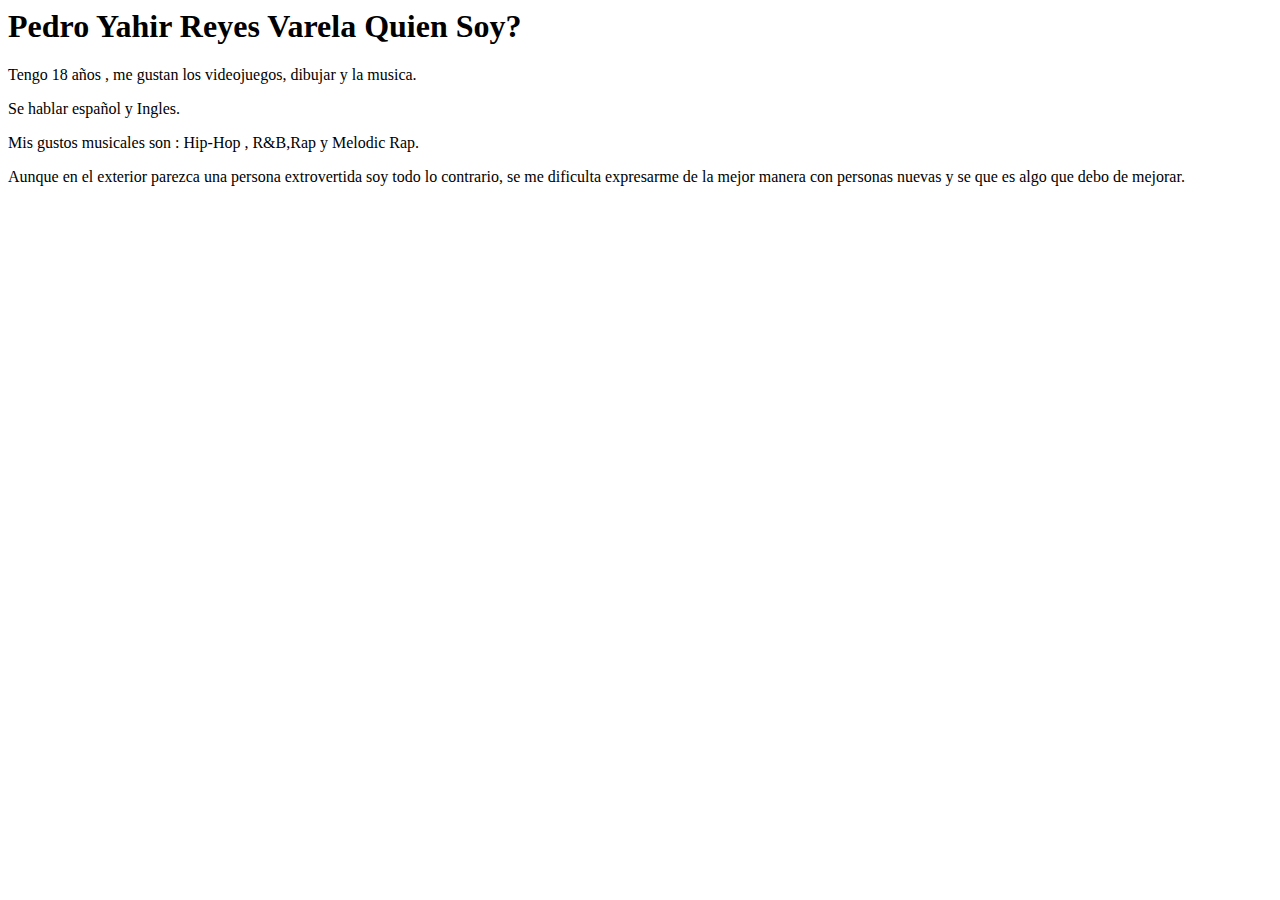
<file: Asignacion #1 HTML Basico/index.html>
<!DOC TYPE html>

<html>
<head>
<title>Pedro Yahir Reyes Varela</title>
</head>

<body>
<h1> Pedro Yahir Reyes Varela Quien Soy?</h1>
<p> Tengo 18 años , me gustan los videojuegos, dibujar y la musica.</p>
<p> Se hablar español y Ingles. </p>
<p> Mis gustos musicales son : Hip-Hop , R&B,Rap y Melodic Rap.</p>
<p> Aunque en el exterior parezca una  persona extrovertida soy todo lo contrario, se me dificulta expresarme de la mejor manera con  personas nuevas y se que es algo que debo de mejorar.</p>
</body>
</html>
</file>
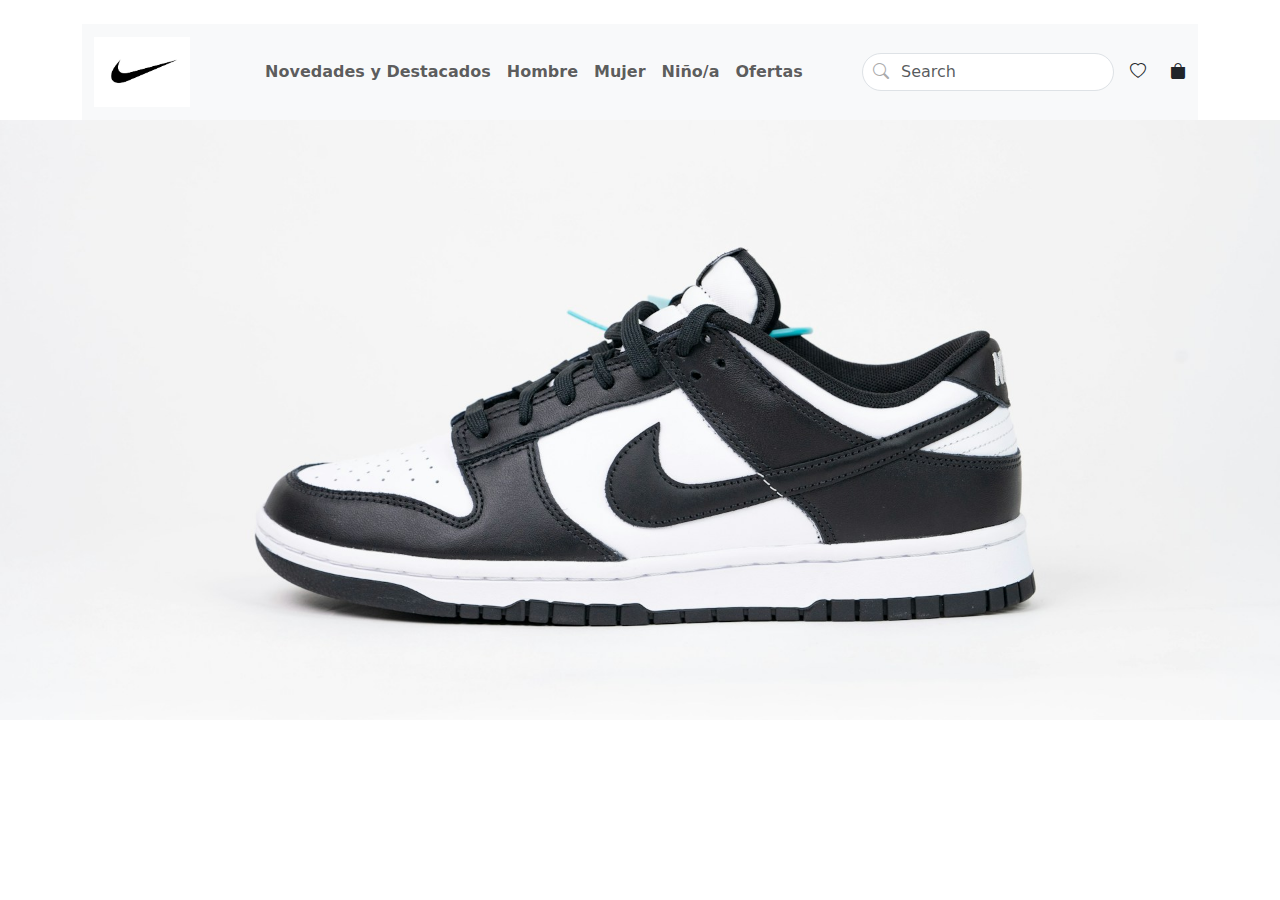
<file: Asignacion #3 Pagina Nike/index.html>
<!DOCTYPE html>
<html lang="en">

<head>
    <meta charset="UTF-8">
    <meta name="viewport" content="width=device-width, initial-scale=1.0">
    <title>Pedro Yahir Reyes Varela</title>
    <link href="https://cdn.jsdelivr.net/npm/bootstrap@5.3.3/dist/css/bootstrap.min.css" rel="stylesheet"
        integrity="sha384-QWTKZyjpPEjISv5WaRU9OFeRpok6YctnYmDr5pNlyT2bRjXh0JMhjY6hW+ALEwIH" crossorigin="anonymous">
    <link rel="stylesheet" href="https://cdn.jsdelivr.net/npm/bootstrap-icons@1.11.3/font/bootstrap-icons.min.css">
    <link rel="stylesheet" href="assets/css/style.css">
</head>

<body>
    <div class="container pt-4">
        <nav class="navbar navbar-expand-lg navbar-light bg-light">
            <div class="container-fluid">
                <!-- Logo -->
                <a class="navbar-brand" href="#">
                    <img src="assets/img/nike.jpg" alt="Logo" height="70">
                </a>

                <!-- Toggle button -->
                <button class="navbar-toggler" type="button" data-bs-toggle="collapse" data-bs-target="#navbarNav"
                    aria-controls="navbarNav" aria-expanded="false" aria-label="Toggle navigation">
                    <span class="navbar-toggler-icon"></span>
                </button>

                <!-- Menú -->
                <div class="collapse navbar-collapse" id="navbarNav">
                    <ul class="navbar-nav mx-auto fw-bold">
                        <li class="nav-item">
                            <a class="nav-link" href="#">Novedades y Destacados</a>
                        </li>
                        <li class="nav-item">
                            <a class="nav-link" href="#">Hombre</a>
                        </li>
                        <li class="nav-item">
                            <a class="nav-link" href="#">Mujer</a>
                        </li>
                        <li class="nav-item">
                            <a class="nav-link" href="#">Niño/a</a>
                        </li>
                        <li class="nav-item">
                            <a class="nav-link" href="#">Ofertas</a>
                        </li>
                    </ul>

                    <!-- Caja de búsqueda -->
                    <div class="d-flex align-items-center">

                        <div class="form-group has-search">
                            <span class="bi bi-search form-control-feedback"></span>
                            <input type="text" class="form-control rounded-pill" placeholder="Search">
                        </div>
                        <a href="" class="text-decoration-none text-dark">
                            <i class="bi bi-heart ms-3"></i>
                        </a>
                        <a href="" class="text-decoration-none text-dark">
                            <i class="bi bi-bag-fill ms-4"></i>
                        </a>
                    </div>
                </div>
            </div>
        </nav>
    </div>

    <div id="carouselExampleSlidesOnly" class="carousel slide" data-bs-ride="carousel" data-bs-interval="2000">
        <div class="carousel-inner">
            <div class="carousel-item active">
                <img src="assets/img/tenis1.jpg" class="d-block w-100" alt="...">
            </div>
            <div class="carousel-item">
                <img src="assets/img/tenis2.jpg" class="d-block w-100" alt="...">
            </div>
            <div class="carousel-item">
                <img src="assets/img/tenis3.jpg" class="d-block w-100" alt="...">
            </div>
        </div>
    </div>



    <script src="https://cdn.jsdelivr.net/npm/bootstrap@5.3.3/dist/js/bootstrap.bundle.min.js"
        integrity="sha384-YvpcrYf0tY3lHB60NNkmXc5s9fDVZLESaAA55NDzOxhy9GkcIdslK1eN7N6jIeHz"
        crossorigin="anonymous"></script>
</body>

</html>
</file>
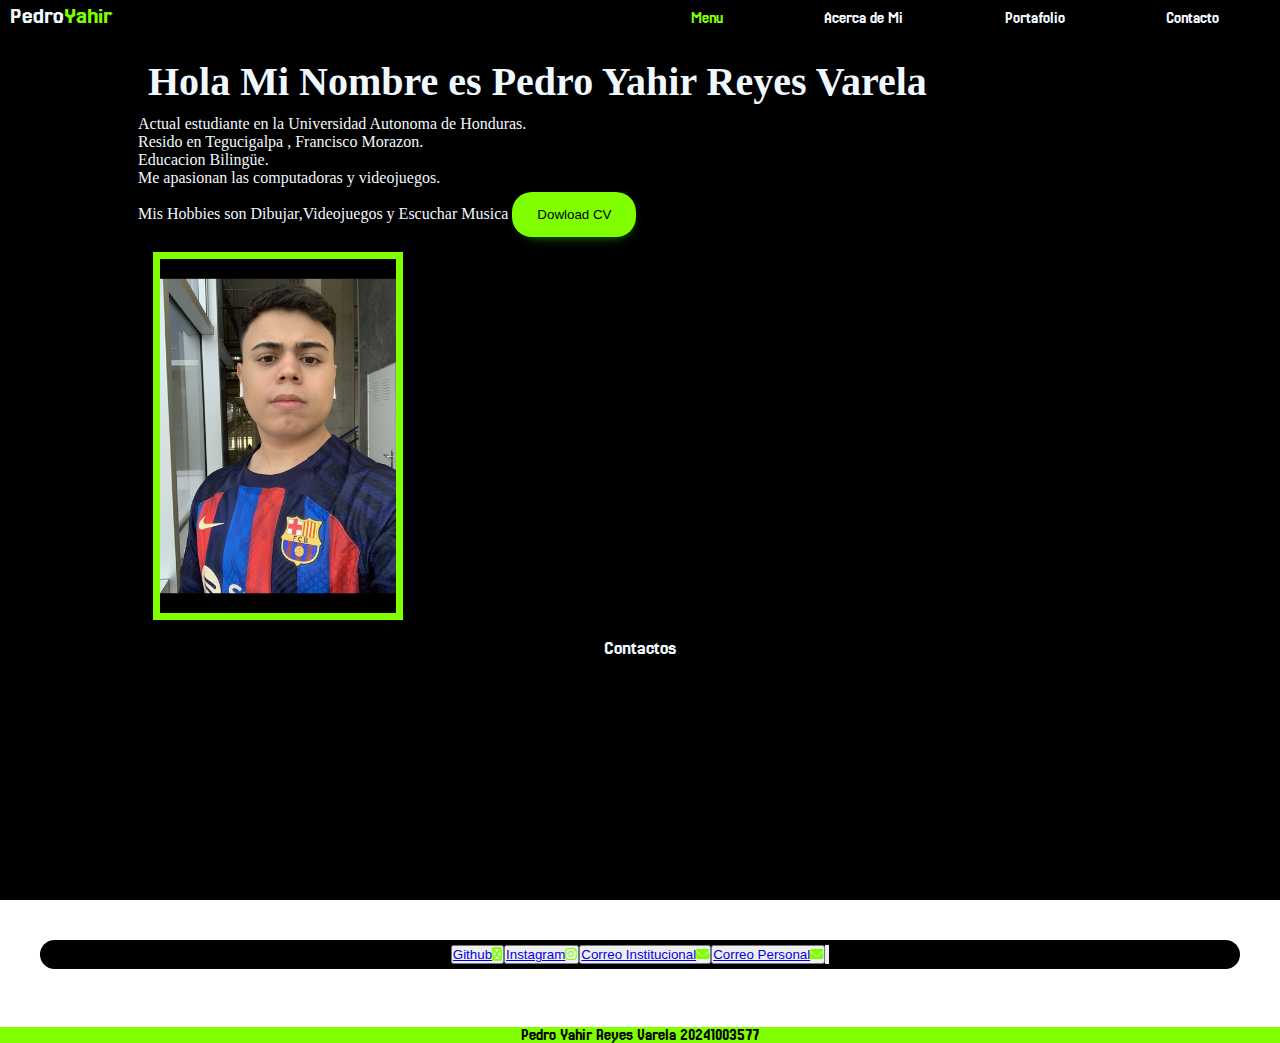
<file: Asignacion Final Laboratorio Portafolio/index.html>
<!DOCTYPE html>
<html lang="en">
<head>
  <meta charset="UTF-8">
  <meta http-equiv="X-UA-Compatible" content="IE=edge">
  <meta name="viewport" content="width=device-width, initial-scale=1.0">
  <title>Portfolio</title>
  <link rel="stylesheet" href="css/styles.css">
  <link rel="stylesheet" href="https://cdnjs.cloudflare.com/ajax/libs/font-awesome/6.0.0-beta3/css/all.min.css">
</head>
<body>
  <div class="wrapper">
     <header>
      
       <nav class="navbar">
         <div class="brand">
           <h2> Pedro<span>Yahir</span></h2>
          </div>
           <ul class="menu">
            <li><a class="active" href="#">Menu</a></li>
            <li><a href="#">Acerca de Mi</a></li>
            <li><a href="#">Portafolio</a></li>
            <li><a href="#">Contacto</a></li>
          </ul>
      </nav>
 </header>
 

 <main class="main">
  <div class="info-content"> 
    <h1>Hola  <span> Mi Nombre es </span>Pedro Yahir Reyes Varela </h1>
    <p>Actual estudiante en la Universidad Autonoma de Honduras.
             
    </p>
    <p>Resido en Tegucigalpa , Francisco Morazon.</p>                   
      <p>Educacion Bilingüe.</p>
     <p>Me apasionan las computadoras y videojuegos.</p>
     <p.> Mis Hobbies son Dibujar,Videojuegos y Escuchar Musica</p.>
  
    
     <a dowload href="#">
      <button class="dowload-cv">Dowload CV</button>
      </a>
    <div class="image">
   <img src="img/IMG_5912.jpg"alt="">

   <div class="contactos">
   <div class="contactos_heading">
     <h3> Contactos</h3> <br>
     <div class="Contactar">
     </div>
  


  </main>


  </div>

  <div class="about">

  </div>
</body>
    <div class="contactos_link">
     <button><a href="https://github.com/SLVR-Alchemist">Github<i class="fa fa-github-alt"style="color:chartreuse" aria-hidden="true"></i></a></button>
     <button><a href="https://www.instagram.com/slvr_alchemist?igsh=MWRsZGlsNGpkbXBuZA==">Instagram<i class="fa-brands fa-instagram"style="color: chartreuse"></i></a></button>
     <button><a href="preyesv@unah.hn">Correo Institucional<i class="fa fa-envelope"style="color: chartreuse" aria-hidden="true"></i></a></button>
     <button><a href="pedroyahir2019@gmail.com">Correo Personal<i class="fa fa-envelope"style="color: chartreuse" aria-hiden="true"></i></a></button>

     
     
     <button> 
    </div>
</div><br>
<div class="footer">
<footer>Pedro Yahir Reyes Varela 20241003577</footer>
</div>
</html>
</file>
<file: Asignacion #3 Pagina Nike/assets/css/style.css>
.has-search .form-control {
    padding-left: 2.375rem;
}

.has-search .form-control-feedback {
    position: absolute;
    z-index: 2;
    display: block;
    width: 2.375rem;
    height: 2.375rem;
    line-height: 2.375rem;
    text-align: center;
    pointer-events: none;
    color: #aaa;
}

.carousel-item img {
    height: 600px;
    object-fit: cover;
}
</file>
<file: Asignacion Final Laboratorio Portafolio/css/styles.css>
@import url('https://fonts.googleapis.com/css2?family=Jersey+10+Charted&family=Jersey+25&display=swap');


* {
  margin: 0;
  padding: 0;
  box-sizing: border-box;
}
 
.body{
    font-family: "Jersey 25", sans-serif;
    font-weight: 400;
    font-style: normal;
  }
  

h2{
  font-family: "Jersey 25", sans-serif;
  font-weight: 400;
  font-style: normal;
  }

  h3{font-family: "Jersey 25", sans-serif;
    font-weight: 400;
    font-style: normal;
    display:flex;
    justify-content:center
  }

  .p{
    margin:10px 20px;
  }
  

.wrapper{
  width:100vw;
  height:100vh;
  background-color: black;
  color:aliceblue;
}

.brand span{
  color:chartreuse
}

.brand{
  margin-top:-6px;
}

.navbar{
  display: flex;
  justify-content:space-between;
  padding:10px;
}

.menu{
  display:flex;
  width:50%;
  justify-content:space-around ;
  font-family: "Jersey 25", sans-serif;
    font-weight: 400;
    font-style: normal;
}

.menu li{
  list-style: none;
  font-family: "Jersey 25", sans-serif;
    font-weight: 400;
    font-style: normal;
}

.menu a {
  color:aliceblue;
  text-decoration:none;
  padding: 10px 5px;
  font-family: "Jersey 25", sans-serif;
    font-weight: 400;
    font-style: normal;
  
}

.menu  .active{
  color:chartreuse
}

.menu a:hover{
  background-color: chartreuse;
  color:black;
  transition:ease-in .2s;

}

.contactos_link {
  display: flex;
  justify-content:center;
  text-decoration:none;
  margin:40px;
  color:chartreuse;
  background-color: black;
  padding:5px;
  border-radius:20px
  }

.main{
  margin:0 auto;
  width:80vw;
  height:80vh;
  padding:10px;
}

h1{
  font-size: 40px;
color:chartreuse
  justify-content:space-between;
  padding:10px;
}

span{
  color: aliceblue;
}

.image img{
  width:250px;
  margin:15px;
  border:7px solid chartreuse;

}

.dowload-cv{
  padding:15px  25px;
  background-color: chartreuse;
  border:none;
  border-radius: 20px;
  margin-top:5px;
  cursor:pointer;
  box-shadow: 2px 6px 14px -10px rgb(57, 255, 20)
}
.dowload-cv:hover{
  background-color:white;
  box-shadow: none;

}

.footer{
  background-color:chartreuse;
  border:none
  border-radius:20px;
  display:flex;
  justify-content: center;
  font-family: "Jersey 25", sans-serif;
    font-weight: 400;
    font-style: normal;
}
</file>
